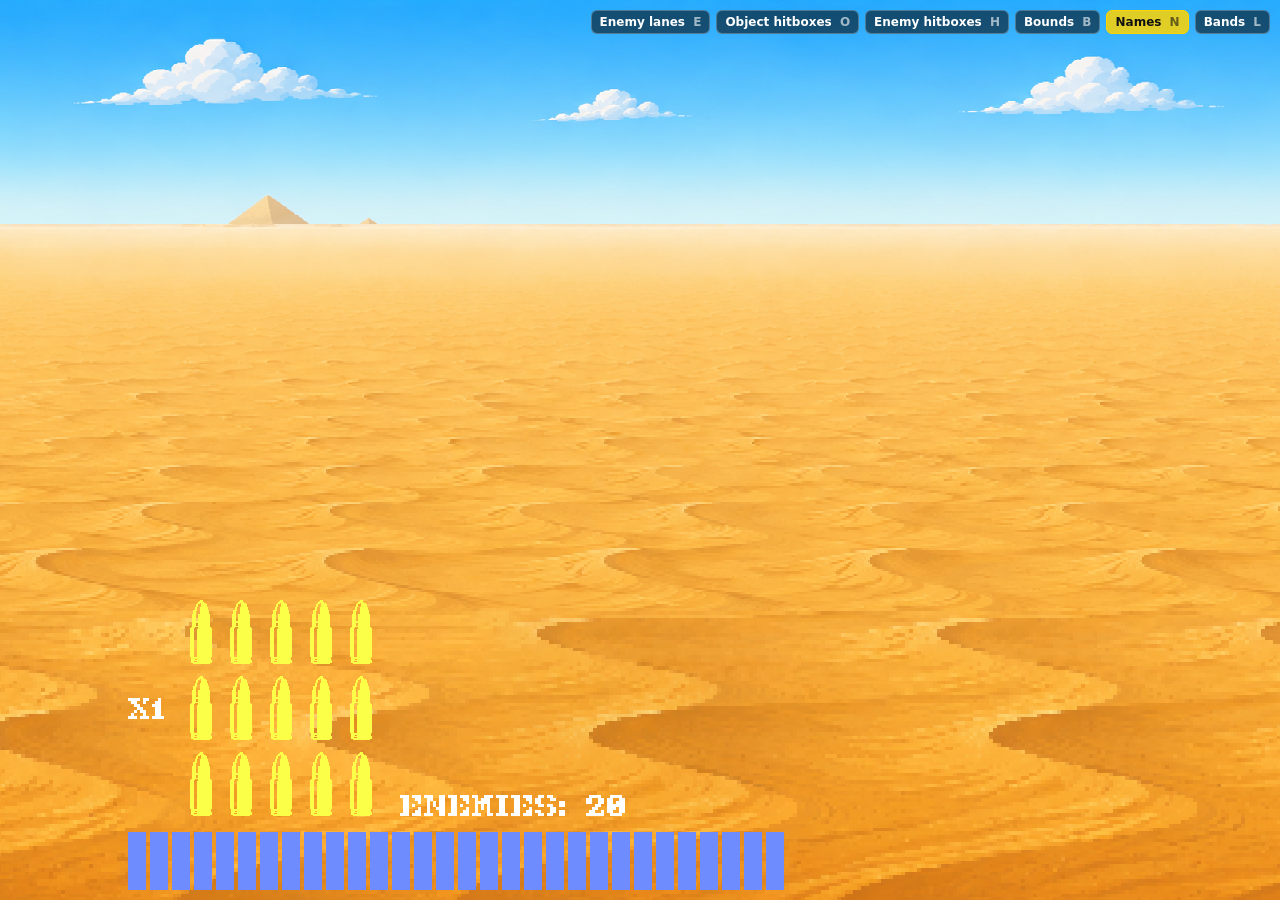
<file: index.html>
<!DOCTYPE html>
<html lang="en">
<head>
  <meta charset="utf-8" />
  <meta name="viewport" content="width=device-width, initial-scale=1" />
  <title>Aavegotchi Wofl — Repaired Main Build</title>
  <link rel="stylesheet" href="css/styles.css?v=3" />
</head>
<body>
  <div id="fade"></div>
  <div id="menu">
    <div id="menuHeader">
      <div id="menuTitle">Aavegotchi Wofl</div>
      <div id="menuSub">Click Start to play</div>
    </div>
    <button id="startBtn">Start Game</button>
    <p style="margin:14px 0 0;font-size:13px;opacity:.75">
      <a href="assets/gotchis/lab/index.html" style="color:inherit">Sprite Lab</a>
    </p>
  </div>

  <div id="levelmap">
    <div id="levelWrap">
      <div id="missionTitleBox">
        <div id="missionTitle">Start Mission 1</div>
        <div id="missionSub">get ready to free some prisoners.</div>
      </div>
      <div class="cell bg5"><span>5</span></div>
      <div class="cell bg4"><span>4</span></div>
      <div class="cell bg3"><span>1</span></div>
      <div class="cell bg6"><span>6</span></div>
      <div class="cell bg2"><span>3</span></div>
      <div class="cell bg1"><span>2</span></div>
      <svg id="levelArrows" viewBox="0 0 100 100" preserveAspectRatio="none">
        <defs>
          <marker id="arrowHead" markerWidth="26" markerHeight="26" refX="0" refY="13" orient="auto" markerUnits="userSpaceOnUse" overflow="visible">
            <path d="M0,0 L26,13 L0,26 Z" fill="context-stroke" />
          </marker>
        </defs>
        <line id="entry" class="arrow blink-arrow" marker-end="url(#arrowHead)" />
        <line id="a12" class="arrow" marker-end="url(#arrowHead)" />
        <line id="a23" class="arrow" marker-end="url(#arrowHead)" />
        <line id="a34" class="arrow" marker-end="url(#arrowHead)" />
        <line id="a45" class="arrow" marker-end="url(#arrowHead)" />
        <line id="a56" class="arrow" marker-end="url(#arrowHead)" />
      </svg>
    </div>
  </div>

  <div id="debugBar">
    <button data-toggle="showLanes">Enemy lanes <kbd>E</kbd></button>
    <button data-toggle="showPropHitboxes">Object hitboxes <kbd>O</kbd></button>
    <button data-toggle="showHitboxes">Enemy hitboxes <kbd>H</kbd></button>
    <button data-toggle="showBoundingBoxes">Bounds <kbd>B</kbd></button>
    <button data-toggle="showNames">Names <kbd>N</kbd></button>
    <button data-toggle="showLabels">Bands <kbd>L</kbd></button>
  </div>
  <div class="hud" id="enemyHud">ENEMIES: 20</div>
  <canvas id="game"></canvas>

  <script type="module" src="js/app.js?v=sfx170"></script>
</body>
</html>
</file>
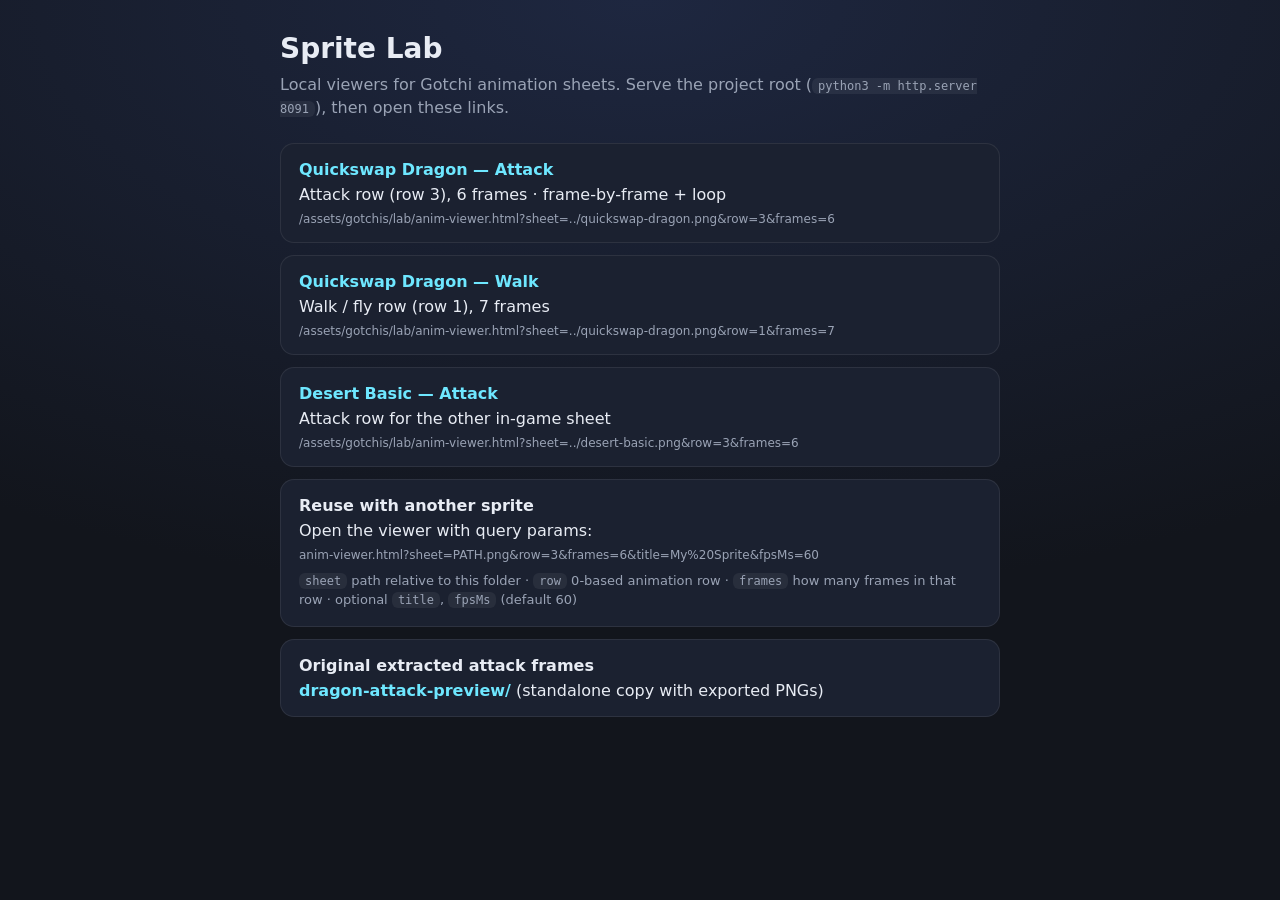
<file: assets/gotchis/lab/index.html>
<!DOCTYPE html>
<html lang="en">
<head>
  <meta charset="utf-8" />
  <meta name="viewport" content="width=device-width, initial-scale=1" />
  <title>Sprite Lab</title>
  <style>
    :root {
      --bg: #12151c;
      --panel: #1b2130;
      --text: #e8ecf4;
      --muted: #9aa3b5;
      --accent: #6ee7ff;
    }
    * { box-sizing: border-box; }
    body {
      margin: 0;
      min-height: 100vh;
      background: radial-gradient(1200px 600px at 50% 0%, #1e2740, var(--bg));
      color: var(--text);
      font-family: ui-sans-serif, system-ui, -apple-system, Segoe UI, Roboto, Arial;
      padding: 32px 20px;
    }
    .wrap { max-width: 720px; margin: 0 auto; }
    h1 { margin: 0 0 8px; font-size: 28px; }
    p { color: var(--muted); margin: 0 0 24px; line-height: 1.45; }
    .card {
      background: var(--panel);
      border: 1px solid rgba(255,255,255,0.08);
      border-radius: 14px;
      padding: 16px 18px;
      margin-bottom: 12px;
    }
    .card a {
      color: var(--accent);
      text-decoration: none;
      font-weight: 600;
    }
    .card a:hover { text-decoration: underline; }
    .card h2 { margin: 0 0 6px; font-size: 16px; }
    .card .url {
      display: block;
      margin-top: 8px;
      color: var(--muted);
      font-size: 12px;
      word-break: break-all;
    }
    code {
      background: rgba(255,255,255,0.06);
      padding: 1px 6px;
      border-radius: 6px;
      font-size: 12px;
    }
  </style>
</head>
<body>
  <div class="wrap">
    <h1>Sprite Lab</h1>
    <p>
      Local viewers for Gotchi animation sheets. Serve the project root
      (<code>python3 -m http.server 8091</code>), then open these links.
    </p>

    <div class="card">
      <h2><a href="./anim-viewer.html?sheet=../quickswap-dragon.png&row=3&frames=6&title=Quickswap%20Dragon%20Attack">Quickswap Dragon — Attack</a></h2>
      Attack row (row 3), 6 frames · frame-by-frame + loop
      <span class="url">/assets/gotchis/lab/anim-viewer.html?sheet=../quickswap-dragon.png&row=3&frames=6</span>
    </div>

    <div class="card">
      <h2><a href="./anim-viewer.html?sheet=../quickswap-dragon.png&row=1&frames=7&title=Quickswap%20Dragon%20Walk">Quickswap Dragon — Walk</a></h2>
      Walk / fly row (row 1), 7 frames
      <span class="url">/assets/gotchis/lab/anim-viewer.html?sheet=../quickswap-dragon.png&row=1&frames=7</span>
    </div>

    <div class="card">
      <h2><a href="./anim-viewer.html?sheet=../desert-basic.png&row=3&frames=6&title=Desert%20Basic%20Attack">Desert Basic — Attack</a></h2>
      Attack row for the other in-game sheet
      <span class="url">/assets/gotchis/lab/anim-viewer.html?sheet=../desert-basic.png&row=3&frames=6</span>
    </div>

    <div class="card">
      <h2>Reuse with another sprite</h2>
      Open the viewer with query params:
      <span class="url">anim-viewer.html?sheet=PATH.png&row=3&frames=6&title=My%20Sprite&fpsMs=60</span>
      <p style="margin:10px 0 0;color:var(--muted);font-size:13px">
        <code>sheet</code> path relative to this folder ·
        <code>row</code> 0-based animation row ·
        <code>frames</code> how many frames in that row ·
        optional <code>title</code>, <code>fpsMs</code> (default 60)
      </p>
    </div>

    <div class="card">
      <h2>Original extracted attack frames</h2>
      <a href="../dragon-attack-preview/index.html">dragon-attack-preview/</a>
      (standalone copy with exported PNGs)
    </div>
  </div>
</body>
</html>
</file>
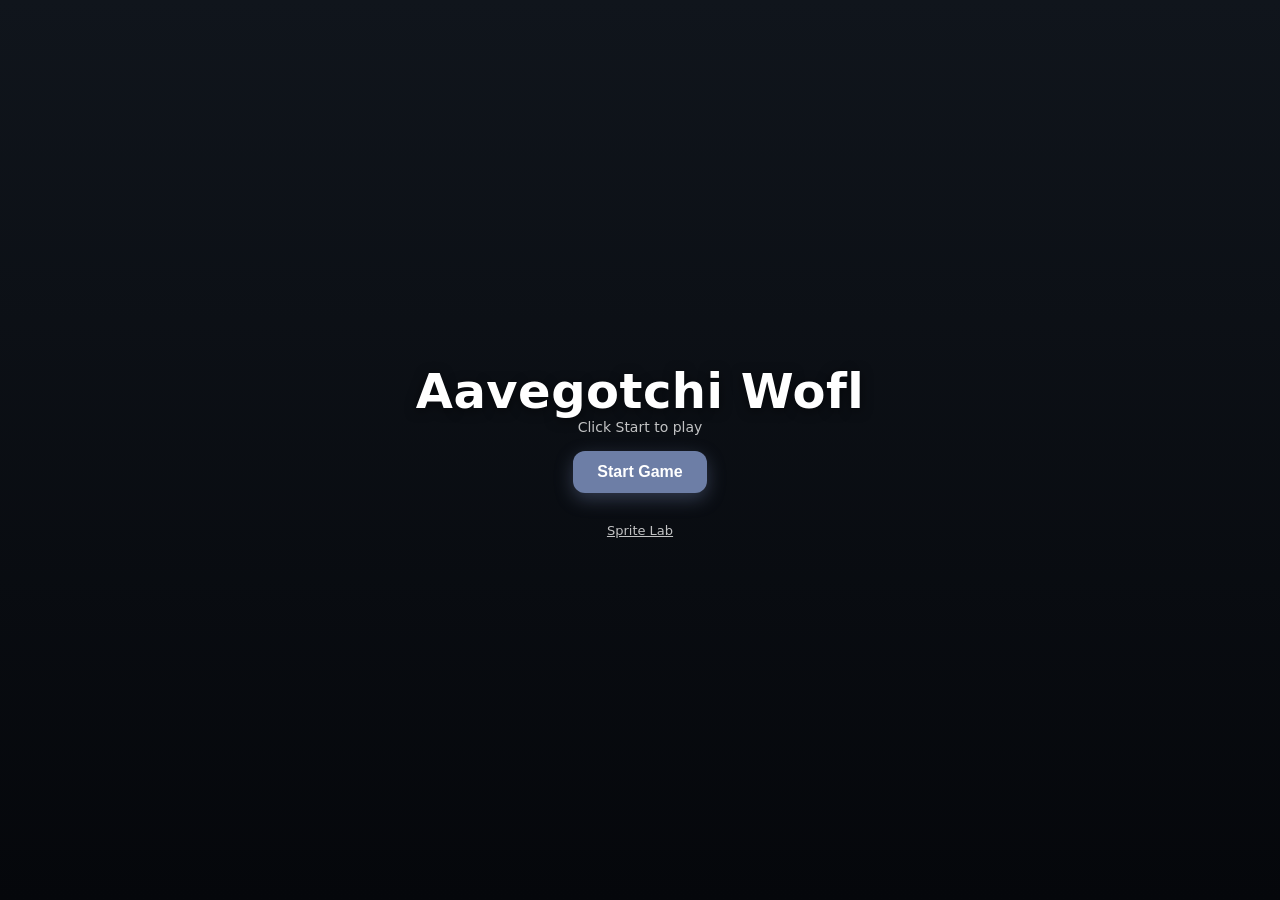
<file: Operation Wofl.html>
<!DOCTYPE html>
<html lang="en">
<head>
  <meta charset="utf-8" />
  <meta http-equiv="refresh" content="0; url=index.html" />
  <title>Redirecting…</title>
</head>
<body>
  <p><a href="index.html">Continue to Aavegotchi Wofl</a></p>
</body>
</html>
</file>
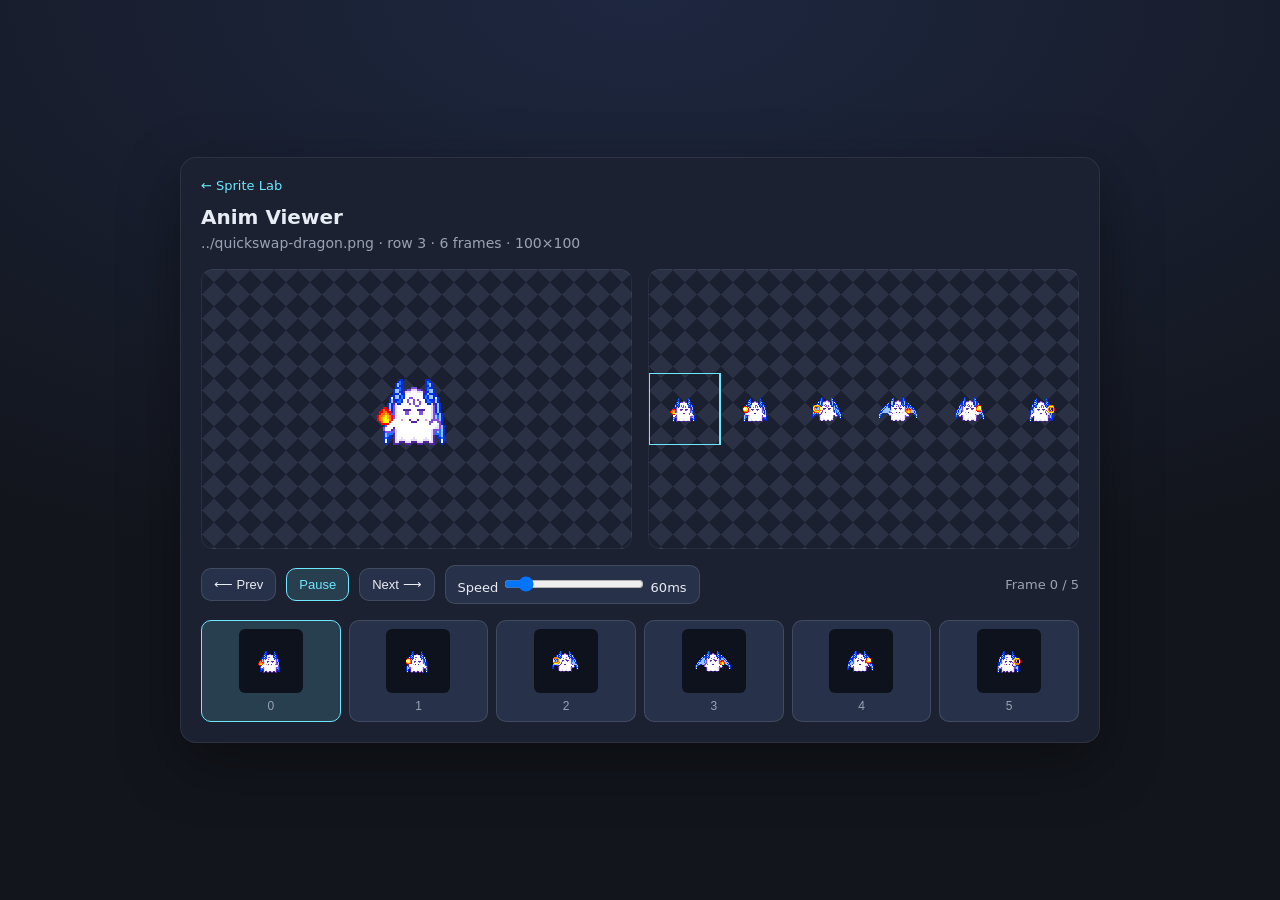
<file: assets/gotchis/lab/anim-viewer.html>
<!DOCTYPE html>
<html lang="en">
<head>
  <meta charset="utf-8" />
  <meta name="viewport" content="width=device-width, initial-scale=1" />
  <title>Anim Viewer</title>
  <style>
    :root {
      --bg: #12151c;
      --panel: #1b2130;
      --text: #e8ecf4;
      --muted: #9aa3b5;
      --accent: #6ee7ff;
    }
    * { box-sizing: border-box; }
    body {
      margin: 0;
      min-height: 100vh;
      display: grid;
      place-items: center;
      background: radial-gradient(1200px 600px at 50% 0%, #1e2740, var(--bg));
      color: var(--text);
      font-family: ui-sans-serif, system-ui, -apple-system, Segoe UI, Roboto, Arial;
    }
    .card {
      width: min(920px, 94vw);
      background: var(--panel);
      border: 1px solid rgba(255,255,255,0.08);
      border-radius: 16px;
      padding: 20px;
      box-shadow: 0 20px 60px rgba(0,0,0,0.35);
    }
    h1 { margin: 0 0 6px; font-size: 20px; font-weight: 650; }
    p { margin: 0 0 18px; color: var(--muted); font-size: 14px; }
    .nav { margin-bottom: 12px; font-size: 13px; }
    .nav a { color: var(--accent); text-decoration: none; }
    .stage-wrap {
      display: grid;
      grid-template-columns: 1fr 1fr;
      gap: 16px;
    }
    @media (max-width: 720px) {
      .stage-wrap { grid-template-columns: 1fr; }
    }
    .stage {
      background:
        linear-gradient(45deg, #2a3144 25%, transparent 25%) -12px 0 / 24px 24px,
        linear-gradient(-45deg, #2a3144 25%, transparent 25%) -12px 0 / 24px 24px,
        linear-gradient(45deg, transparent 75%, #2a3144 75%) -12px 0 / 24px 24px,
        linear-gradient(-45deg, transparent 75%, #2a3144 75%) -12px 0 / 24px 24px,
        #1a2030;
      border-radius: 12px;
      min-height: 280px;
      display: grid;
      place-items: center;
      border: 1px solid rgba(255,255,255,0.06);
      overflow: hidden;
    }
    canvas {
      image-rendering: pixelated;
      width: 200px;
      height: 200px;
    }
    .strip-stage canvas {
      width: min(100%, 620px);
      height: auto;
    }
    .controls {
      margin-top: 16px;
      display: flex;
      flex-wrap: wrap;
      gap: 10px;
      align-items: center;
    }
    button, label {
      appearance: none;
      border: 1px solid rgba(255,255,255,0.12);
      background: #273149;
      color: var(--text);
      border-radius: 10px;
      padding: 8px 12px;
      font-size: 13px;
      cursor: pointer;
    }
    button:hover { border-color: rgba(110,231,255,0.5); }
    button.active {
      background: rgba(110,231,255,0.15);
      border-color: var(--accent);
      color: var(--accent);
    }
    .meta {
      margin-left: auto;
      color: var(--muted);
      font-variant-numeric: tabular-nums;
      font-size: 13px;
    }
    input[type="range"] { width: 140px; }
    .thumbs {
      margin-top: 16px;
      display: grid;
      gap: 8px;
    }
    .thumbs button {
      padding: 8px;
      display: grid;
      gap: 6px;
      justify-items: center;
    }
    .thumbs canvas {
      width: 64px;
      height: 64px;
      background: #0e121c;
      border-radius: 6px;
    }
    .thumbs .idx { color: var(--muted); font-size: 12px; }
    .error {
      color: #ff8e8e;
      background: rgba(255,80,80,0.08);
      border: 1px solid rgba(255,80,80,0.25);
      border-radius: 10px;
      padding: 10px 12px;
      margin-bottom: 12px;
      display: none;
    }
  </style>
</head>
<body>
  <div class="card">
    <div class="nav"><a href="./index.html">← Sprite Lab</a></div>
    <h1 id="title">Anim Viewer</h1>
    <p id="subtitle">Load a spritesheet row and scrub frames</p>
    <div class="error" id="error"></div>

    <div class="stage-wrap">
      <div class="stage">
        <canvas id="frameCanvas" width="100" height="100"></canvas>
      </div>
      <div class="stage strip-stage">
        <canvas id="stripCanvas" width="600" height="100"></canvas>
      </div>
    </div>

    <div class="controls">
      <button id="prev" type="button">⟵ Prev</button>
      <button id="play" type="button" class="active">Pause</button>
      <button id="next" type="button">Next ⟶</button>
      <label>Speed <input id="speed" type="range" min="30" max="300" step="10" value="60" /> <span id="speedLabel">60ms</span></label>
      <div class="meta" id="meta">Frame 0</div>
    </div>

    <div class="thumbs" id="thumbs"></div>
  </div>

  <script>
    const params = new URLSearchParams(location.search);
    const sheetUrl = params.get('sheet') || '../quickswap-dragon.png';
    const row = Math.max(0, Number(params.get('row') ?? 3) || 0);
    const frames = Math.max(1, Number(params.get('frames') ?? 6) || 6);
    const frameW = Math.max(1, Number(params.get('frameW') ?? 100) || 100);
    const frameH = Math.max(1, Number(params.get('frameH') ?? 100) || 100);
    const title = params.get('title') || 'Anim Viewer';
    let frameMs = Math.max(16, Number(params.get('fpsMs') ?? 60) || 60);

    document.getElementById('title').textContent = title;
    document.getElementById('subtitle').textContent =
      `${sheetUrl} · row ${row} · ${frames} frames · ${frameW}×${frameH}`;
    document.title = title;

    const frameCanvas = document.getElementById('frameCanvas');
    const stripCanvas = document.getElementById('stripCanvas');
    const fctx = frameCanvas.getContext('2d');
    const sctx = stripCanvas.getContext('2d');
    fctx.imageSmoothingEnabled = false;
    sctx.imageSmoothingEnabled = false;
    frameCanvas.width = frameW;
    frameCanvas.height = frameH;
    stripCanvas.width = frames * frameW;
    stripCanvas.height = frameH;
    stripCanvas.style.aspectRatio = `${frames} / 1`;

    const meta = document.getElementById('meta');
    const playBtn = document.getElementById('play');
    const speed = document.getElementById('speed');
    const speedLabel = document.getElementById('speedLabel');
    const thumbs = document.getElementById('thumbs');
    const errorEl = document.getElementById('error');
    thumbs.style.gridTemplateColumns = `repeat(${frames}, 1fr)`;
    speed.value = String(frameMs);
    speedLabel.textContent = frameMs + 'ms';

    let frame = 0;
    let playing = true;
    let acc = 0;
    let last = performance.now();
    let sheet = null;

    function showError(msg) {
      errorEl.style.display = 'block';
      errorEl.textContent = msg;
    }

    function draw() {
      if (!sheet) return;
      const sx = frame * frameW;
      const sy = row * frameH;
      fctx.clearRect(0, 0, frameW, frameH);
      fctx.drawImage(sheet, sx, sy, frameW, frameH, 0, 0, frameW, frameH);

      sctx.clearRect(0, 0, stripCanvas.width, stripCanvas.height);
      for (let i = 0; i < frames; i++) {
        sctx.drawImage(sheet, i * frameW, sy, frameW, frameH, i * frameW, 0, frameW, frameH);
        if (i === frame) {
          sctx.strokeStyle = '#6ee7ff';
          sctx.lineWidth = 2;
          sctx.strokeRect(i * frameW + 1, 1, frameW - 2, frameH - 2);
        }
      }
      meta.textContent = `Frame ${frame} / ${frames - 1}`;
      [...thumbs.querySelectorAll('button')].forEach((b, i) => {
        b.classList.toggle('active', i === frame);
      });
    }

    function setFrame(i) {
      frame = (i + frames) % frames;
      acc = 0;
      draw();
    }

    function tick(now) {
      const dt = now - last;
      last = now;
      if (playing && sheet) {
        acc += dt;
        while (acc >= frameMs) {
          acc -= frameMs;
          frame = (frame + 1) % frames;
        }
        draw();
      }
      requestAnimationFrame(tick);
    }

    const img = new Image();
    img.onload = () => {
      sheet = img;
      const neededH = (row + 1) * frameH;
      const neededW = frames * frameW;
      if (img.naturalHeight < neededH || img.naturalWidth < neededW) {
        showError(
          `Sheet is ${img.naturalWidth}×${img.naturalHeight}, but row ${row} with ${frames} frames needs at least ${neededW}×${neededH}.`
        );
      }
      for (let i = 0; i < frames; i++) {
        const btn = document.createElement('button');
        btn.type = 'button';
        const c = document.createElement('canvas');
        c.width = frameW;
        c.height = frameH;
        const ctx = c.getContext('2d');
        ctx.imageSmoothingEnabled = false;
        ctx.drawImage(sheet, i * frameW, row * frameH, frameW, frameH, 0, 0, frameW, frameH);
        const label = document.createElement('span');
        label.className = 'idx';
        label.textContent = String(i);
        btn.appendChild(c);
        btn.appendChild(label);
        btn.addEventListener('click', () => {
          playing = false;
          playBtn.textContent = 'Play';
          playBtn.classList.remove('active');
          setFrame(i);
        });
        thumbs.appendChild(btn);
      }
      draw();
      requestAnimationFrame(tick);
    };
    img.onerror = () => showError(`Failed to load sheet: ${sheetUrl}`);
    img.src = sheetUrl;

    document.getElementById('prev').onclick = () => {
      playing = false;
      playBtn.textContent = 'Play';
      playBtn.classList.remove('active');
      setFrame(frame - 1);
    };
    document.getElementById('next').onclick = () => {
      playing = false;
      playBtn.textContent = 'Play';
      playBtn.classList.remove('active');
      setFrame(frame + 1);
    };
    playBtn.onclick = () => {
      playing = !playing;
      playBtn.textContent = playing ? 'Pause' : 'Play';
      playBtn.classList.toggle('active', playing);
      last = performance.now();
    };
    speed.oninput = (e) => {
      frameMs = Number(e.target.value);
      speedLabel.textContent = frameMs + 'ms';
    };
    addEventListener('keydown', (e) => {
      if (e.key === 'ArrowLeft') {
        playing = false;
        playBtn.textContent = 'Play';
        playBtn.classList.remove('active');
        setFrame(frame - 1);
      } else if (e.key === 'ArrowRight') {
        playing = false;
        playBtn.textContent = 'Play';
        playBtn.classList.remove('active');
        setFrame(frame + 1);
      } else if (e.key === ' ') {
        e.preventDefault();
        playBtn.click();
      }
    });
  </script>
</body>
</html>
</file>
<file: css/styles.css>
html, body {
  margin: 0;
  height: 100%;
  background: #bfe7ff;
  overflow: hidden;
}

canvas {
  position: relative;
  z-index: 0;
  display: block;
  width: 100%;
  height: 100%;
  image-rendering: pixelated;
  cursor: none;
}

#fade {
  position: fixed;
  inset: 0;
  background: #000;
  opacity: 0;
  pointer-events: none;
  transition: opacity .6s ease;
  z-index: 30;
}

#menu, #levelmap {
  user-select: none;
  font-family: system-ui, -apple-system, Segoe UI, Roboto, Arial;
  color: #fff;
}

#menu {
  position: fixed;
  inset: 0;
  display: flex;
  flex-direction: column;
  align-items: center;
  justify-content: center;
  gap: 16px;
  background: linear-gradient(180deg, #10151c, #05070b);
  z-index: 20;
  opacity: 1;
  transition: opacity .6s;
}

#menuHeader {
  text-align: center;
}

#menuTitle {
  font-size: 48px;
  font-weight: 900;
  letter-spacing: .5px;
  text-shadow: 0 2px 12px rgba(0, 0, 0, .55);
}

#menuSub {
  opacity: .75;
  font-size: 14px;
}

#startBtn {
  padding: 12px 24px;
  font-size: 16px;
  font-weight: 700;
  border-radius: 12px;
  border: 0;
  background: #6d7ea6;
  color: #fff;
  box-shadow: 0 6px 18px rgba(109, 126, 166, .4);
  cursor: pointer;
}

#levelmap {
  position: fixed;
  inset: 0;
  display: none;
  align-items: flex-end;
  justify-content: center;
  padding-bottom: min(10vh, 80px);
  background: rgba(5, 7, 10, .96);
  /* Above canvas and fade so the map is actually visible */
  z-index: 40;
  opacity: 0;
  transition: opacity .6s;
}

#levelWrap {
  width: min(84vw, 1000px);
  height: min(66vh, 560px);
  position: relative;
  display: grid;
  grid-template-columns: repeat(3, 1fr);
  grid-template-rows: repeat(2, 1fr);
  gap: 18px;
  padding: 18px;
  background: linear-gradient(180deg, #0f141c, #080b11);
  border-radius: 16px;
  box-shadow: 0 12px 40px rgba(0, 0, 0, .6);
}

.cell {
  border-radius: 12px;
  position: relative;
  overflow: hidden;
}

.cell span {
  position: absolute;
  left: 10px;
  top: 8px;
  opacity: .75;
  font-weight: 800;
}

.bg1 { background: linear-gradient(135deg, #263447, #3c506b); }
.bg2 { background: linear-gradient(135deg, #2c3c2f, #456a4c); }
.bg3 { background: linear-gradient(135deg, #4b2f2f, #7a4545); }
.bg4 { background: linear-gradient(135deg, #3b2f4b, #634c7a); }
.bg5 { background: linear-gradient(135deg, #2f474b, #4c787a); }
.bg6 { background: linear-gradient(135deg, #4b472f, #7a7145); }

#missionTitleBox {
  position: absolute;
  top: -70px;
  left: 0;
  right: 0;
  text-align: center;
  pointer-events: none;
}

#missionTitle {
  font-weight: 900;
  font-size: 28px;
  color: #ffd400;
  letter-spacing: .5px;
  text-shadow: 0 2px 12px rgba(0, 0, 0, .45);
}

#missionSub {
  margin-top: 6px;
  font-weight: 600;
  font-size: 15px;
  color: #dbe6ff;
  opacity: .9;
}

svg#levelArrows {
  position: absolute;
  inset: 0;
  pointer-events: none;
  overflow: visible;
}

@keyframes blinkStroke {
  0%, 45% { stroke: #FFD400; }
  50%, 100% { stroke: #FF4040; }
}

.blink-arrow {
  animation: blinkStroke .16s steps(1, end) infinite;
}

.arrow {
  stroke: #FFD400;
  stroke-width: 16;
  stroke-linecap: butt;
  stroke-linejoin: round;
}

#debugBar {
  position: fixed;
  right: 10px;
  top: 10px;
  display: flex;
  flex-wrap: wrap;
  justify-content: flex-end;
  gap: 6px;
  max-width: 60vw;
  z-index: 5;
}

#debugBar button {
  padding: 4px 8px;
  font: 600 12px system-ui, -apple-system, Segoe UI, Roboto, Arial;
  color: #fff;
  background: rgba(0, 0, 0, .55);
  border: 1px solid rgba(255, 255, 255, .25);
  border-radius: 6px;
  cursor: pointer;
}

#debugBar button.on {
  background: rgba(255, 212, 0, .85);
  color: #111;
  border-color: #ffd400;
}

#debugBar kbd {
  margin-left: 4px;
  font: inherit;
  opacity: .6;
}

/* Text is drawn on the canvas with the pixel font (render.js drawHudCaption). */
.hud {
  display: none;
  position: fixed;
  left: 10px;
  bottom: 32px;
  color: #fff;
  font: 16px system-ui, -apple-system, Segoe UI, Roboto, Arial;
  z-index: 5;
}
</file>
